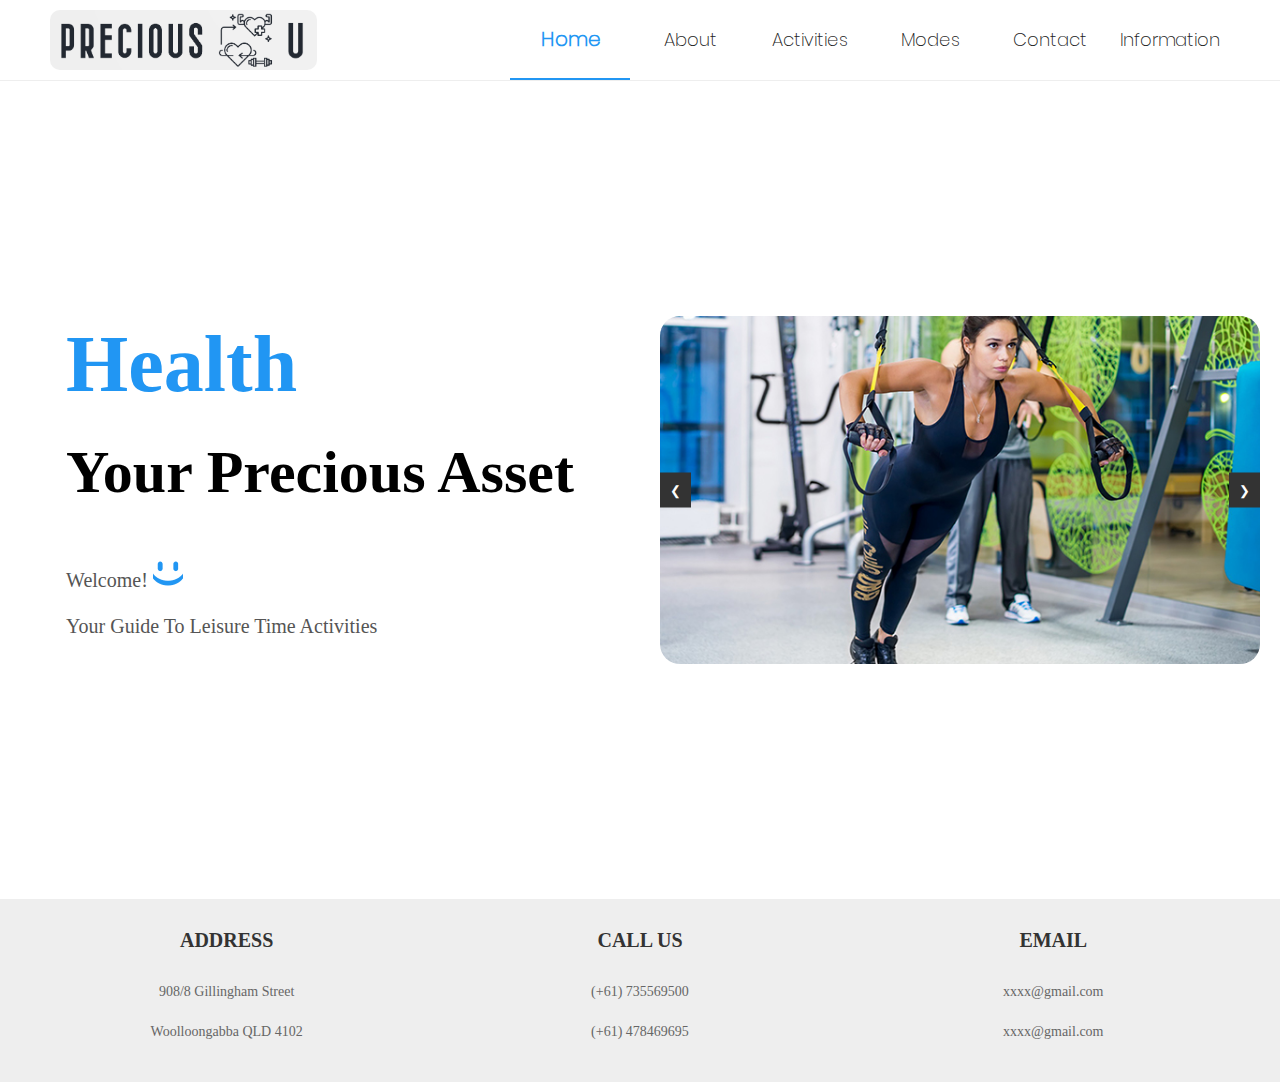
<file: src/index.html>
<!DOCTYPE html>
<html lang="en">
  <head>
    <meta charset="UTF-8">
    <meta name="viewport" content="width=device-width, initial-scale=1.0">
    <title>Home Page</title>
    <link rel="stylesheet" href="css/index.css">
  </head>
  <body>
    <!-- navigation bar -->
    <header class="header">
      <a class="logo" href="index.html"><img class="logo-image" src="images/logo.png"/></a>
      <div class="nav-bar">
        <a class="bar-item bar-item-active" href="index.html">Home</a>
        <a class="bar-item" href="about.html">About</a>
        <a class="bar-item" href="activities.html">Activities</a>
        <a class="bar-item" href="modes.html">Modes</a>
        <a class="bar-item" href="contact.html">Contact</a>
        <a class="bar-item" href="information.html">Information</a>
      </div>
    </header>
    <!-- main content area -->
    <div class="home-page">
      <div class="banner">
        <div class="bluid">
          <div style="font-weight: 700; line-height: 45px;">
            <div style="padding: 20px 0; font-size: 80px;  color: #2196F3; ">Health</div>
            <div style="margin: 40px 0; font-size: 60px; line-height: 50px;">Your Precious Asset</div>
          </div>
          <div style="padding: 20px 0; font-size: 20px; color: #555;">Welcome! <span class="smile"></span><br/><br/>Your Guide To Leisure Time Activities</div>
        </div>
      </div>
      <!-- carousel -->
      <div class="carousel">
        <div class="slideshow-container">
            <div class="slide fade">
              <img src="images/gym1.jpg" alt="Image 1">
            </div>
            <div class="slide fade">
                <img src="images/gym2.jpg" alt="Image 2">
            </div>
            <div class="slide fade">
                <img src="images/gym3.jpg" alt="Image 3">
            </div>
        </div>
        <button class="prev" onclick="plusSlides(-1)">&#10094;</button>
        <button class="next" onclick="plusSlides(1)">&#10095;</button>
      </div>
    </div>
    <footer class="footer">
      <div class="reader">
        <div class="reader-title">ADDRESS</div>
        <div class="reader-info">
          <div class="reader-item">908/8 Gillingham Street</div>
          <div class="reader-item">Woolloongabba QLD 4102</div>
        </div>
      </div>
      <div class="reader">
        <div class="reader-title">CALL US</div>
        <div class="reader-info">
          <div class="reader-item">(+61) 735569500</div>
          <div class="reader-item">(+61) 478469695</div>
        </div>
      </div>
      <div class="reader">
        <div class="reader-title">EMAIL</div>
        <div class="reader-info">
          <div class="reader-item">xxxx@gmail.com</div>
          <div class="reader-item">xxxx@gmail.com</div>
        </div>
      </div>
    </footer>
    <script src="js/index.js"></script>
  </body>
</html>
</file>
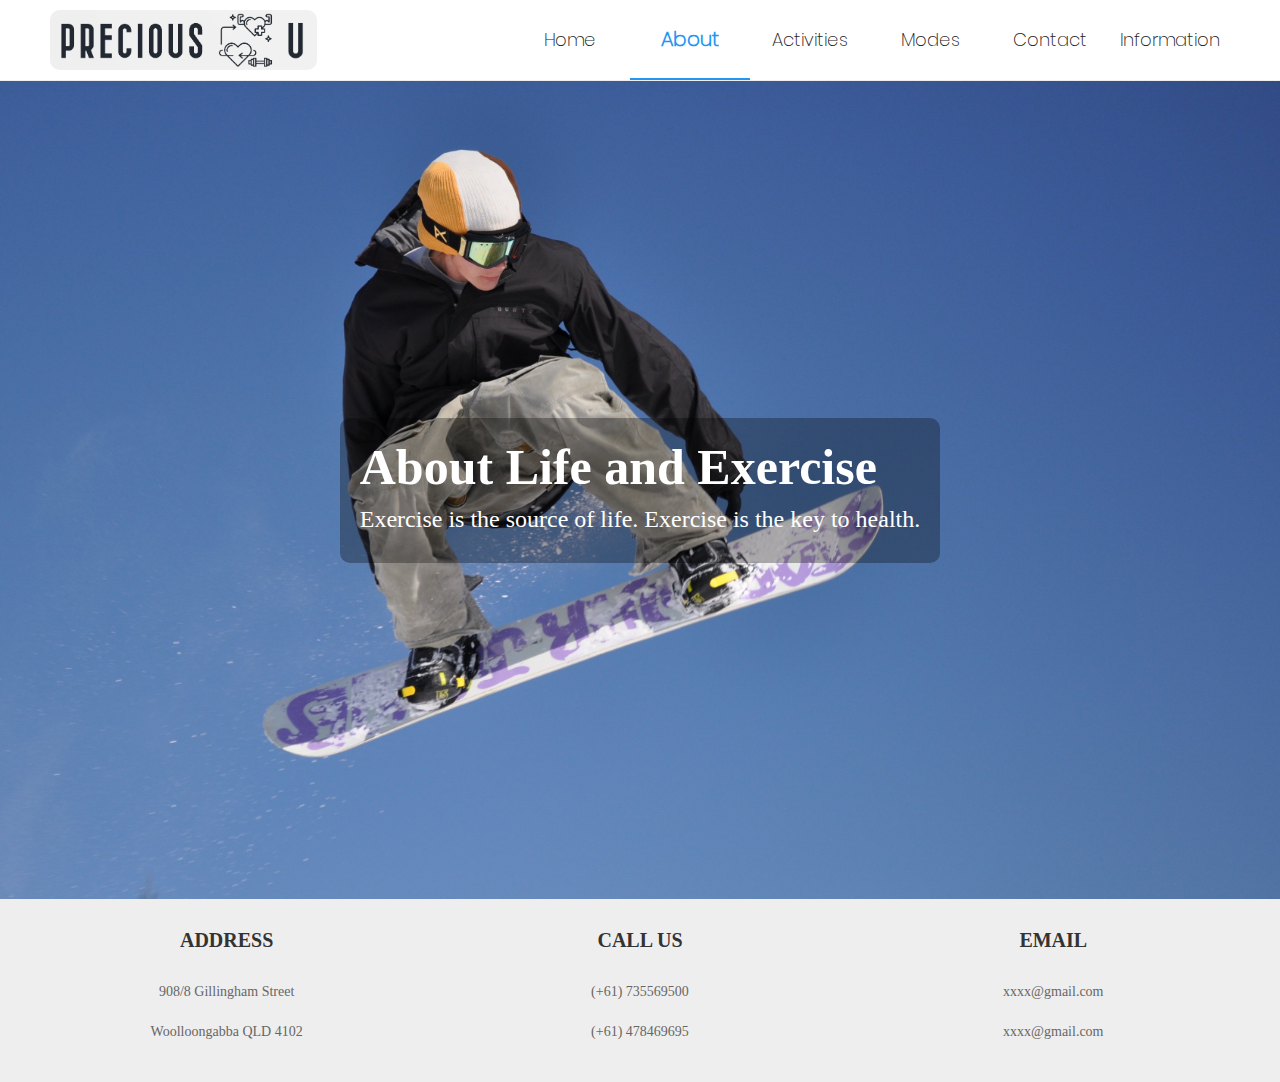
<file: src/about.html>
<!DOCTYPE html>
<html lang="en">
   <head>
      <meta charset="UTF-8">
      <meta name="viewport" content="width=device-width, initial-scale=1.0">
      <title>About</title>
      <link rel="stylesheet" href="css/index.css">
   </head>
   <body>
      <!-- navigation bar -->
      <header class="header">
           <a class="logo" href="index.html"><img class="logo-image" src="images/logo.png"/></a>
      <div class="nav-bar">
        <a class="bar-item " href="index.html">Home</a>
        <a class="bar-item bar-item-active" href="about.html">About</a>
        <a class="bar-item " href="activities.html">Activities</a>
        <a class="bar-item"  href="modes.html">Modes</a>
        <a class="bar-item " href="contact.html">Contact</a>
        <a class="bar-item" href="information.html">Information</a>
      </div>
      </header>
      <div class="home-page about-page">
         <div class="about-content">
            <div class="main-title">About Life and Exercise</div>
            <div class="subheading">Exercise is the source of life. Exercise is the key to health.</div>
         </div>
      </div>
      <footer class="footer">
         <div class="reader">
         <div class="reader-title">ADDRESS</div>
         <div class="reader-info">
            <div class="reader-item">908/8 Gillingham Street</div>
            <div class="reader-item">Woolloongabba QLD 4102</div>
         </div>
         </div>
         <div class="reader">
         <div class="reader-title">CALL US</div>
         <div class="reader-info">
            <div class="reader-item">(+61) 735569500</div>
            <div class="reader-item">(+61) 478469695</div>
         </div>
         </div>
         <div class="reader">
         <div class="reader-title">EMAIL</div>
         <div class="reader-info">
            <div class="reader-item">xxxx@gmail.com</div>
            <div class="reader-item">xxxx@gmail.com</div>
         </div>
         </div>
      </footer>
   </body>
</html>
</file>
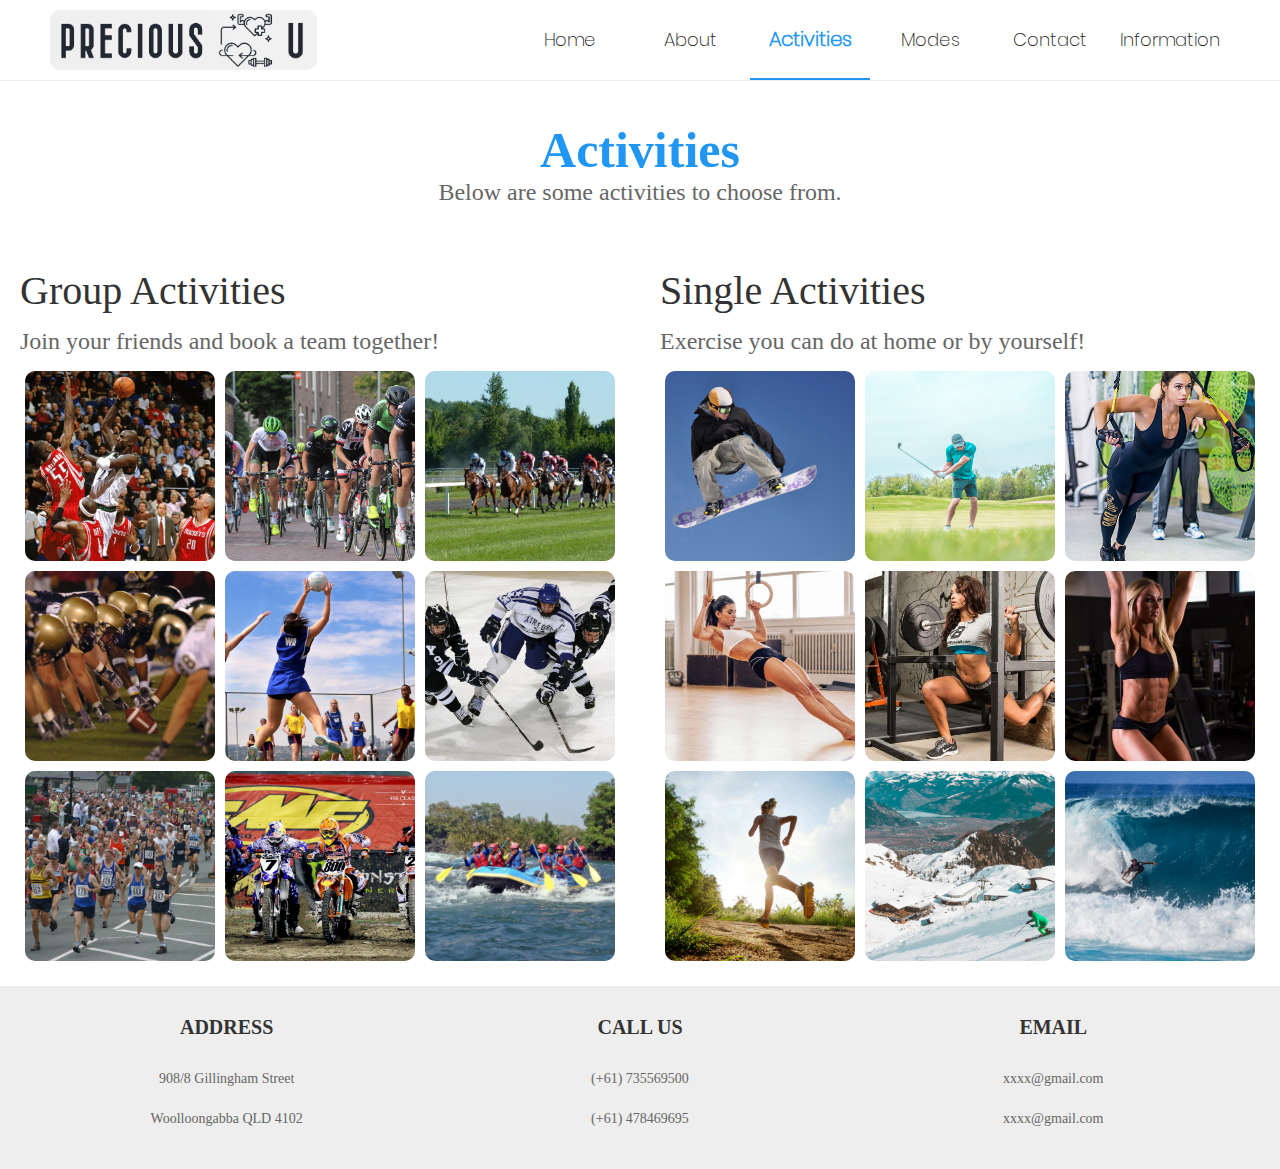
<file: src/activities.html>
<!DOCTYPE html>
<html lang="en">
   <head>
      <meta charset="UTF-8">
      <meta name="viewport" content="width=device-width, initial-scale=1.0">
      <title>Activities</title>
      <link rel="stylesheet" href="css/index.css">
   </head>
   <body>
      <!-- navigation bar -->
      <header class="header">
        <a class="logo" href="index.html"><img class="logo-image" src="images/logo.png"/></a>
      <div class="nav-bar">
        <a class="bar-item " href="index.html">Home</a>
        <a class="bar-item" href="about.html">About</a>
        <a class="bar-item bar-item-active" href="activities.html">Activities</a>
        <a class="bar-item"  href="modes.html">Modes</a>
        <a class="bar-item " href="contact.html">Contact</a>
        <a class="bar-item" href="information.html">Information</a>
      </div>
      </header>
      <div class="home-page activities-page">
         <div class="activities-title">
            <div class="main-title">Activities</div>
            <div class="subheading">Below are some activities to choose from.</div>
         </div>
         <div class="activities-img">
            <div class="aimg-item">
               <div class="active-title">Group Activities</div>
               <div class="active-subtitle">Join your friends and book a team together!</div>
               <div class="active-cover">
                  <div class="cover-list">
                     <div class="cover-img"><img src="images/groupMode/basketball.jpg"></div>
                     <div class="cover-img"><img src="images/groupMode/cycling.jpg"></div>
                     <div class="cover-img"><img src="images/groupMode/equestrian.jpg"></div>
                     <div class="cover-img"><img src="images/groupMode/football.jpg"></div>
                     <div class="cover-img"><img src="images/groupMode/group.jpg"></div>
                     <div class="cover-img"><img src="images/groupMode/hockey.jpg"></div>
                     <div class="cover-img"><img src="images/groupMode/marathon.jpg"></div>
                     <div class="cover-img"><img src="images/groupMode/motorcycling.jpg"></div>
                     <div class="cover-img"><img src="images/groupMode/rowing.jpg"></div>
                  </div>
               </div>
            </div>
            <div class="aimg-item">
               <div class="active-title">Single Activities</div>
               <div class="active-subtitle">Exercise you can do at home or by yourself!</div>
               <div class="active-cover">
                  <div class="cover-list">
                     <div class="cover-img"><img src="images/singleMode/about_bg.jpg"></div>
                     <div class="cover-img"><img src="images/singleMode/golf.jpg"></div>
                     <div class="cover-img"><img src="images/singleMode/gym1.jpg"></div>
                     <div class="cover-img"><img src="images/singleMode/gym2.jpg"></div>
                     <div class="cover-img"><img src="images/singleMode/gym3.jpg"></div>
                     <div class="cover-img"><img src="images/singleMode/gym4.jpg"></div>
                     <div class="cover-img"><img src="images/singleMode/running.jpg"></div>
                     <div class="cover-img"><img src="images/singleMode/skiing.jpg"></div>
                     <div class="cover-img"><img src="images/singleMode/surfing.jpg"></div>
                  </div>
               </div>
            </div>
         </div>
      </div>
      <footer class="footer">
         <div class="reader">
         <div class="reader-title">ADDRESS</div>
         <div class="reader-info">
            <div class="reader-item">908/8 Gillingham Street</div>
            <div class="reader-item">Woolloongabba QLD 4102</div>
         </div>
         </div>
         <div class="reader">
         <div class="reader-title">CALL US</div>
         <div class="reader-info">
            <div class="reader-item">(+61) 735569500</div>
            <div class="reader-item">(+61) 478469695</div>
         </div>
         </div>
         <div class="reader">
         <div class="reader-title">EMAIL</div>
         <div class="reader-info">
            <div class="reader-item">xxxx@gmail.com</div>
            <div class="reader-item">xxxx@gmail.com</div>
         </div>
         </div>
      </footer>
   </body>
</html>
</file>
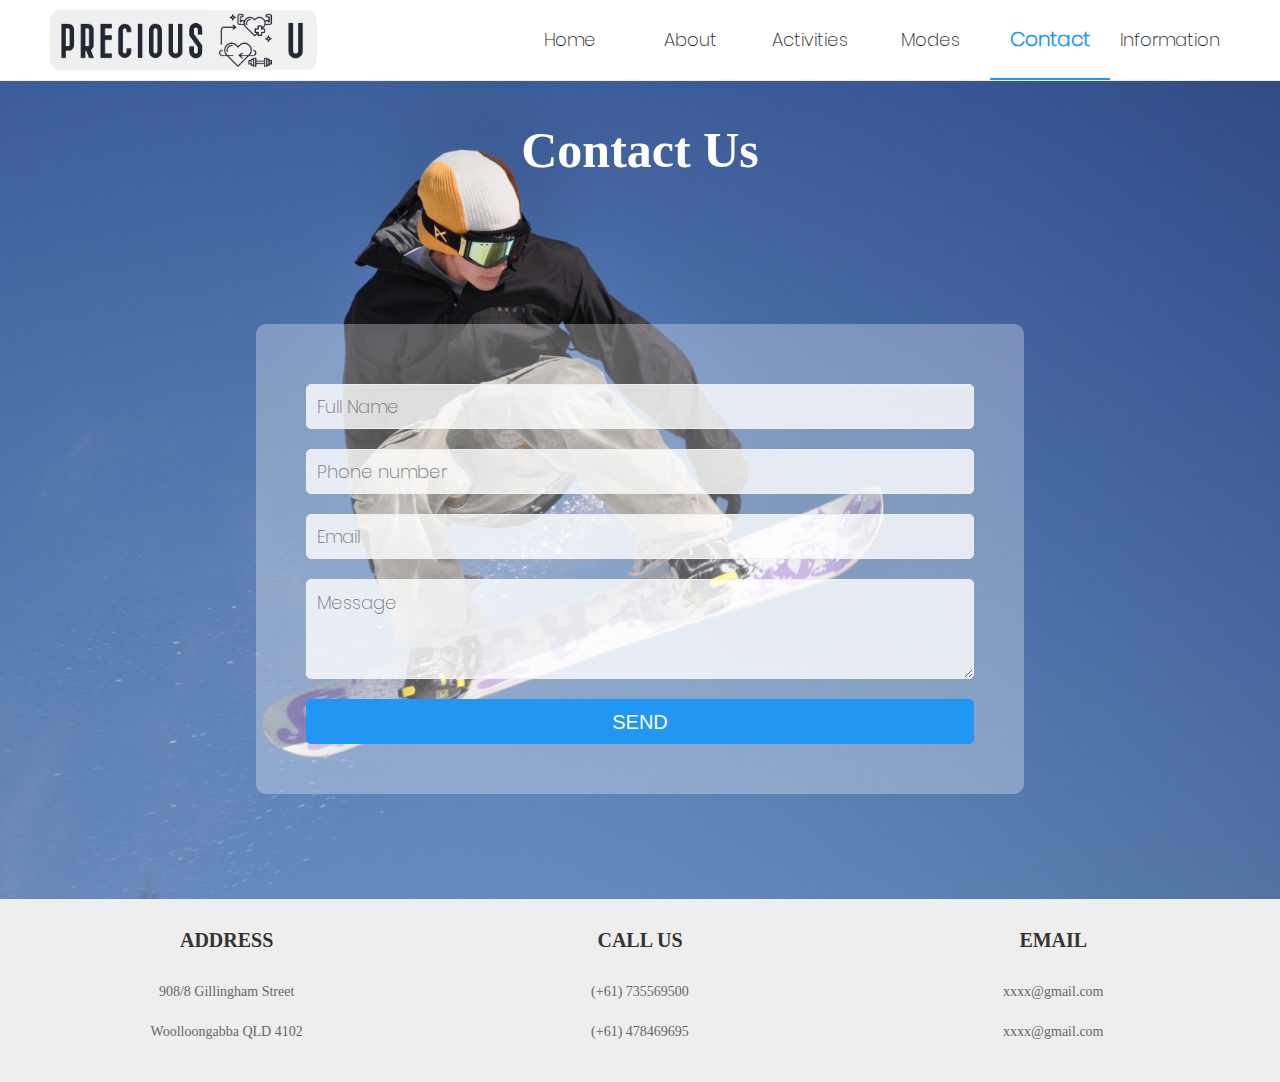
<file: src/contact.html>
<!DOCTYPE html>
<html lang="en">
   <head>
      <meta charset="UTF-8">
      <meta name="viewport" content="width=device-width, initial-scale=1.0">
      <title>Contact</title>
      <link rel="stylesheet" href="css/index.css">
   </head>
   <body>
      <!-- navigation bar -->
      <header class="header">
          <a class="logo" href="index.html"><img class="logo-image" src="images/logo.png"/></a>
      <div class="nav-bar">
        <a class="bar-item " href="index.html">Home</a>
        <a class="bar-item" href="about.html">About</a>
        <a class="bar-item" href="activities.html">Activities</a>
        <a class="bar-item"  href="modes.html">Modes</a>
        <a class="bar-item bar-item-active" href="contact.html">Contact</a>
        <a class="bar-item" href="information.html">Information</a>
      </div>
      </header>
      <div class="home-page contact-page">
         <div class="activities-title">
            <div class="main-title">Contact Us</div>
         </div>
         <div class="contact-form">
            <form class="main-form">
               <input class="contactus" placeholder="Full Name" type="text" name="Full Name"> 
               <input class="contactus" placeholder="Phone number" type="text" name="Phone number">                          
               <input class="contactus" placeholder="Email" type="text" name="Email"> 
               <textarea class="textarea" placeholder="Message" type="text"></textarea>
               <button class="send-btn">SEND</button>
            </form>
         </div>
      </div>
      <footer class="footer">
         <div class="reader">
         <div class="reader-title">ADDRESS</div>
         <div class="reader-info">
            <div class="reader-item">908/8 Gillingham Street</div>
            <div class="reader-item">Woolloongabba QLD 4102</div>
         </div>
         </div>
         <div class="reader">
         <div class="reader-title">CALL US</div>
         <div class="reader-info">
            <div class="reader-item">(+61) 735569500</div>
            <div class="reader-item">(+61) 478469695</div>
         </div>
         </div>
         <div class="reader">
         <div class="reader-title">EMAIL</div>
         <div class="reader-info">
            <div class="reader-item">xxxx@gmail.com</div>
            <div class="reader-item">xxxx@gmail.com</div>
         </div>
         </div>
      </footer>
   </body>
</html>
</file>
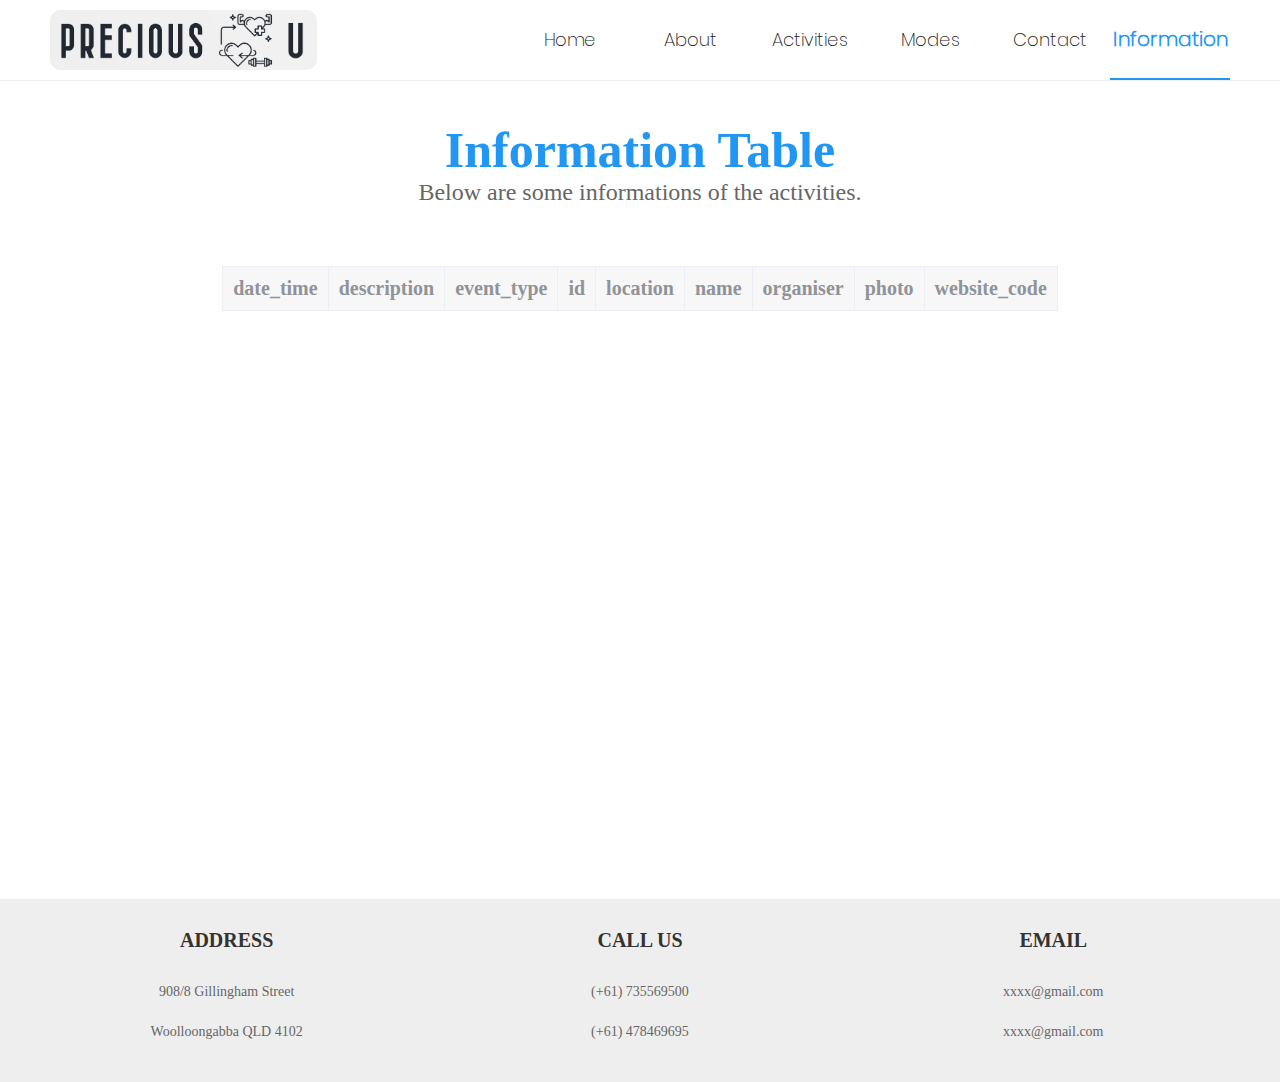
<file: src/information.html>
<!DOCTYPE html>
<html lang="en">

<head>
  <meta charset="UTF-8">
  <meta http-equiv="X-UA-Compatible" content="IE=edge">
  <meta name="viewport" content="width=device-width, initial-scale=1.0">
  <title>Information</title>
  <link rel="stylesheet" href="css/index.css">
</head>

<body>
  <header class="header">
    <a class="logo" href="index.html"><img class="logo-image" src="images/logo.png" /></a>
    <div class="nav-bar">
      <a class="bar-item" href="index.html">Home</a>
      <a class="bar-item" href="about.html">About</a>
      <a class="bar-item" href="activities.html">Activities</a>
      <a class="bar-item" href="modes.html">Modes</a>
      <a class="bar-item" href="contact.html">Contact</a>
      <a class="bar-item bar-item-active" href="information.html">Information</a>
    </div>
  </header>
  <div class="home-page table-page">
    <div class="activities-title">
      <div class="main-title">Information Table</div>
      <div class="subheading">Below are some informations of the activities.</div>
   </div>
    <table class="qgg-table">
      <thead>
        <tr>
          <th>date_time</th>
          <th>description</th>
          <th>event_type</th>
          <th>id</th>
          <th>location</th>
          <th>name</th>
          <th>organiser</th>
          <th>photo</th>
          <th>website_code</th>
        </tr>
      </thead>
      <tbody id="content"></tbody>
    </table>
  </div>
  <footer class="footer">
    <div class="reader">
      <div class="reader-title">ADDRESS</div>
      <div class="reader-info">
        <div class="reader-item">908/8 Gillingham Street</div>
        <div class="reader-item">Woolloongabba QLD 4102</div>
      </div>
    </div>
    <div class="reader">
      <div class="reader-title">CALL US</div>
      <div class="reader-info">
        <div class="reader-item">(+61) 735569500</div>
        <div class="reader-item">(+61) 478469695</div>
      </div>
    </div>
    <div class="reader">
      <div class="reader-title">EMAIL</div>
      <div class="reader-info">
        <div class="reader-item">xxxx@gmail.com</div>
        <div class="reader-item">xxxx@gmail.com</div>
      </div>
    </div>
  </footer>
  <script src="js/information.js"></script>  
 </body>
</html>
</file>
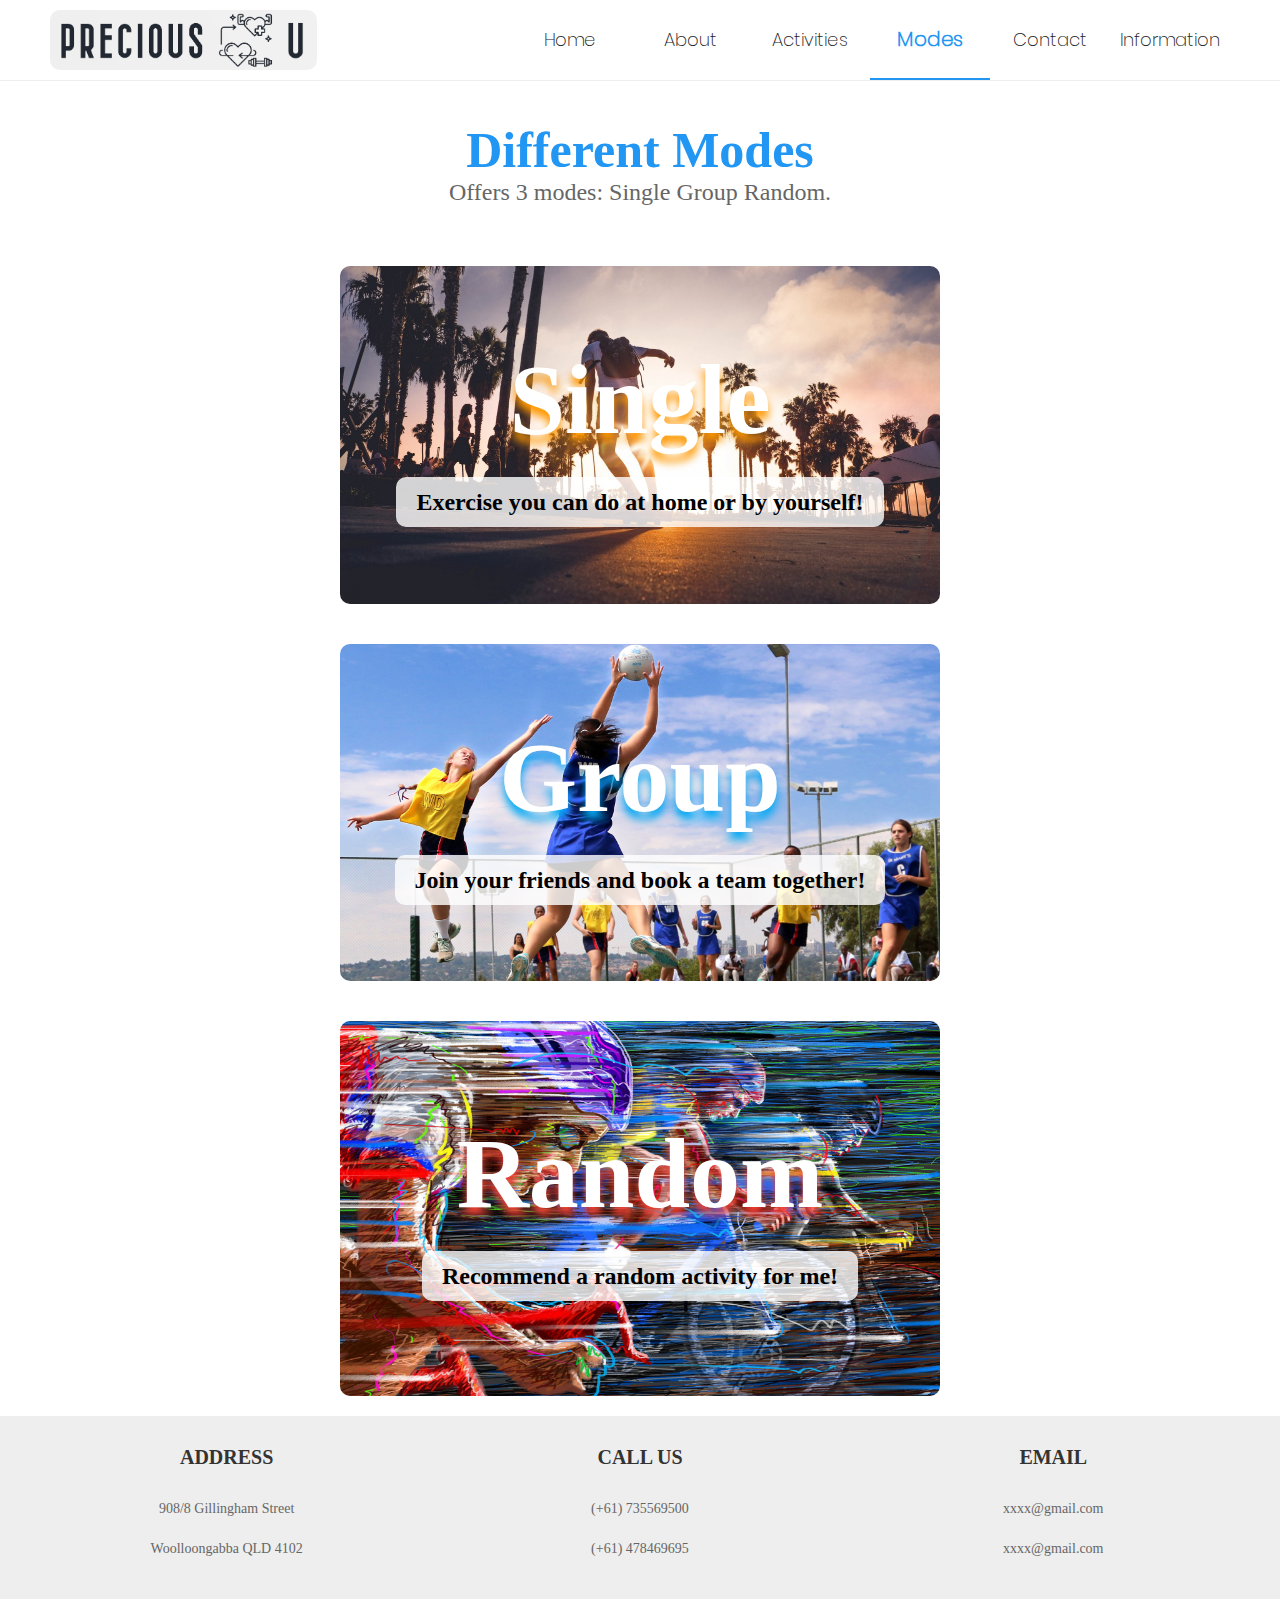
<file: src/modes.html>
<!DOCTYPE html>
<html lang="en">
   <head>
      <meta charset="UTF-8">
      <meta name="viewport" content="width=device-width, initial-scale=1.0">
      <title>Modes</title>
      <link rel="stylesheet" href="css/index.css">
   </head>
   <body>
      <!-- navigation bar -->
      <header class="header">
          <a class="logo" href="index.html"><img class="logo-image" src="images/logo.png"/></a>
      <div class="nav-bar">
        <a class="bar-item " href="index.html">Home</a>
        <a class="bar-item" href="about.html">About</a>
        <a class="bar-item" href="activities.html">Activities</a>
        <a class="bar-item bar-item-active"  href="modes.html">Modes</a>
        <a class="bar-item" href="contact.html">Contact</a>
        <a class="bar-item" href="information.html">Information</a>
      </div>
      </header>
      <div class="home-page modes-page">
         <div class="activities-title">
            <div class="main-title">Different Modes</div>
            <div class="subheading">Offers 3 modes: Single Group Random.</div>
         </div>
         <div class="modes-item" onclick="handleShowBigImg('singleMode')">
            <img class="modes-img" src="images/single.jpg"/>
            <div class="modes-text">
               <div class="main-title textorange">Single</div>
               <div class="subheading">Exercise you can do at home or by yourself!</div>
            </div>
         </div>
         <div class="modes-item" onclick="handleShowBigImg('groupMode')">
            <img class="modes-img" src="images/group.jpg"/>
            <div class="modes-text ">
               <div class="main-title textblue">Group</div>
               <div class="subheading">Join your friends and book a team together!</div>
            </div>
         </div>
         <div class="modes-item" onclick="handleShowBigImg('all')">
            <img class="modes-img" src="images/random.jpg"/>
            <div class="modes-text ">
               <div class="main-title textred">Random</div>
               <div class="subheading">Recommend a random activity for me!</div>
            </div>
         </div>
      </div>
      <footer class="footer">
         <div class="reader">
         <div class="reader-title">ADDRESS</div>
         <div class="reader-info">
            <div class="reader-item">908/8 Gillingham Street</div>
            <div class="reader-item">Woolloongabba QLD 4102</div>
         </div>
         </div>
         <div class="reader">
         <div class="reader-title">CALL US</div>
         <div class="reader-info">
            <div class="reader-item">(+61) 735569500</div>
            <div class="reader-item">(+61) 478469695</div>
         </div>
         </div>
         <div class="reader">
         <div class="reader-title">EMAIL</div>
         <div class="reader-info">
            <div class="reader-item">xxxx@gmail.com</div>
            <div class="reader-item">xxxx@gmail.com</div>
         </div>
         </div>
      </footer>
      <div class="model" id="model">
         <div class="big-img">
            <img id="bigImg" class="img" src="images/group.jpg"></div>
            <div class="close" onclick="handleClose()">close</div>
      </div>
      <script src='js/modes.js'></script>
   </body>
</html>
</file>
<file: src/css/index.css>
html,
body {
  margin: 0;
  padding: 0;
  width: 100%;
  height: 100%;
}
ul,
li,
p {
  margin: 0;
  padding: 0;
}
li {
  list-style: none;
}
a {
  color: #000;
  text-decoration: none;
}
@font-face {
  font-family: mFont;
  src: url("../fonts/Poppins-ExtraLight.ttf");
}
.header {
  padding: 0 50px;
  display: flex;
  justify-content: space-between;
  align-items: center;
  height: 80px;
  background: #fff;
  border-bottom: 1px solid #eee;
  overflow: hidden;
}
.header .logo {
  height: 60px;
  border-radius: 10px;
  overflow: hidden;
}
.header .logo .logo-image {
  height: 100%;
}
.header .nav-bar {
  display: flex;
  height: 100%;
}
.header .nav-bar .bar-item {
  width: 120px;
  display: flex;
  justify-content: center;
  align-items: center;
  font-size: 18px;
  color: #222;
  cursor: pointer;
  transition: 0.2s;
  font-family: mFont;
  border-bottom: 2px solid transparent;
}
.header .nav-bar .bar-item:hover {
  color: #2196f3;
  font-size: 20px;
  font-weight: 700;
}
.header .nav-bar .bar-item-active {
  color: #2196f3;
  font-size: 20px;
  font-weight: 700;
  border-bottom: 2px solid #2196f3;
}
.home-page {
  position: relative;
  width: 100%;
  min-height: calc(100% - 82px);
  display: flex;
}
.home-page .banner {
  width: 50%;
  display: flex;
  justify-content: center;
  align-items: center;
}
.home-page .banner .bluid {
  padding: 20px;
}
.home-page .banner .bluid .smile {
  display: inline-block;
  width: 30px;
  height: 30px;
  background: url("../images/smile.png") 50% 50% no-repeat;
  background-size: cover;
}
.home-page .carousel {
  position: relative;
  width: 50%;
  padding: 0 20px;
  box-sizing: border-box;
  display: flex;
  align-items: center;
}
.home-page .carousel .slideshow-container {
  position: relative;
  width: 100%;
  margin: 0 auto;
}
.home-page .carousel .slideshow-container .slide {
  display: none;
  overflow: hidden;
  border-radius: 20px;
}
.home-page .carousel .slideshow-container .slide img {
  width: 100%;
  vertical-align: bottom;
  object-fit: cover;
}
.home-page .carousel .prev,
.home-page .carousel .next {
  position: absolute;
  top: 50%;
  transform: translateY(-50%);
  padding: 10px;
  background-color: #333;
  color: #fff;
  border: none;
  cursor: pointer;
}
.home-page .carousel .prev {
  left: 20px;
}
.home-page .carousel .next {
  right: 20px;
}
.footer {
  display: flex;
  justify-content: space-around;
  padding: 20px;
  background: #eee;
}
.footer .reader {
  width: 30%;
  padding: 10px;
  text-align: center;
}
.footer .reader .reader-title {
  font-size: 20px;
  font-weight: 700;
  color: #333;
}
.footer .reader .reader-info {
  padding-top: 20px;
}
.footer .reader .reader-info .reader-item {
  font-size: 14px;
  color: #666;
  line-height: 40px;
}
.about-page {
  display: flex;
  align-items: center;
  justify-content: center;
  background: #eee url("../images/about_bg.jpg") 50% 50% no-repeat;
  background-size: cover;
}
.about-page .about-content {
  padding: 20px;
  display: inline-block;
  flex-direction: column;
  background: rgba(0,0,0,0.3);
  border-radius: 10px;
}
.about-page .about-content .main-title {
  color: #fff;
  font-size: 50px;
  font-weight: 700;
}
.about-page .about-content .subheading {
  padding: 10px 0;
  font-size: 24px;
  color: #fff;
}
.activities-page {
  flex-direction: column;
  height: auto;
}
.activities-page .activities-title {
  padding: 40px 0;
  text-align: center;
}
.activities-page .activities-title .main-title {
  font-size: 50px;
  font-weight: 700;
  color: #2196f3;
}
.activities-page .activities-title .subheading {
  font-size: 24px;
  color: #666;
}
.activities-page .activities-img {
  display: flex;
  flex-wrap: wrap;
}
.activities-page .activities-img .aimg-item {
  position: relative;
  width: 50%;
  padding: 20px;
  box-sizing: border-box;
  flex-shrink: 0;
  border-radius: 10px;
  overflow: hidden;
}
.activities-page .activities-img .aimg-item .active-title {
  font-size: 40px;
  color: #333;
  line-height: 50px;
}
.activities-page .activities-img .aimg-item .active-subtitle {
  padding: 5px 0;
  line-height: 40px;
  font-size: 24px;
  color: #666;
}
.activities-page .activities-img .aimg-item .active-cover {
  position: relative;
  width: 100%;
  padding-top: 100%;
  box-sizing: border-box;
  overflow: hidden;
}
.activities-page .activities-img .aimg-item .active-cover .cover-list {
  position: absolute;
  top: 0;
  left: 0;
  width: 100%;
  height: 100%;
  display: grid;
  grid-template-columns: repeat(3, 33.33%);
  grid-template-rows: repeat(3, 33.33%);
}
.activities-page .activities-img .aimg-item .active-cover .cover-list .cover-img {
  margin: 5px;
  border-radius: 10px;
  box-sizing: border-box;
  overflow: hidden;
}
.activities-page .activities-img .aimg-item .active-cover .cover-list .cover-img:hover img {
  transform: scale(1.2);
}
.activities-page .activities-img .aimg-item .active-cover .cover-list .cover-img img {
  width: 100%;
  height: 100%;
  transition: 0.5s;
  object-fit: cover;
}
.modes-page {
  flex-direction: column;
  height: auto;
}
.modes-page .activities-title {
  padding: 40px 0;
  text-align: center;
}
.modes-page .activities-title .main-title {
  font-size: 50px;
  font-weight: 700;
  color: #2196f3;
}
.modes-page .activities-title .subheading {
  font-size: 24px;
  color: #666;
}
.modes-page .modes-item {
  margin: auto;
  position: relative;
  width: 50%;
  padding: 20px;
  box-sizing: border-box;
}
.modes-page .modes-item .modes-img {
  width: 100%;
  border-radius: 10px;
  overflow: hidden;
  vertical-align: bottom;
}
.modes-page .modes-item .modes-text {
  position: absolute;
  top: 0;
  bottom: 0;
  left: 0;
  right: 0;
  display: flex;
  justify-content: center;
  align-items: center;
  flex-direction: column;
  overflow: hidden;
}
.modes-page .modes-item .modes-text .main-title {
  font-size: 100px;
  font-weight: 700;
  color: #fff;
}
.modes-page .modes-item .modes-text .textorange {
  text-shadow: 0px 8px 8px #ff9800;
}
.modes-page .modes-item .modes-text .textblue {
  text-shadow: 0px 8px 8px #03a9f4;
}
.modes-page .modes-item .modes-text .textred {
  text-shadow: 0px 8px 8px #f44336;
}
.modes-page .modes-item .modes-text .subheading {
  margin-top: 20px;
  padding: 0 20px;
  font-size: 24px;
  font-weight: 700;
  line-height: 50px;
  background: rgba(255,255,255,0.8);
  border-radius: 10px;
}
.contact-page {
  display: flex;
  flex-direction: column;
  align-items: center;
  justify-content: space-between;
  background: url("../images/about_bg.jpg") 50% 50% no-repeat;
  background-size: cover;
}
.contact-page .activities-title {
  width: 50%;
  padding: 40px 0;
  text-align: center;
}
.contact-page .activities-title .main-title {
  font-size: 50px;
  font-weight: 700;
  color: #fff;
}
.contact-page .contact-form {
  margin: auto;
  width: 60%;
  max-width: 800px;
  padding: 50px;
  box-sizing: border-box;
  display: flex;
  align-items: center;
  justify-content: center;
  border-radius: 10px;
  background: rgba(255,255,255,0.3);
  overflow: hidden;
}
.contact-page .contact-form .main-form {
  width: 100%;
  display: flex;
  font-family: mFont;
  flex-direction: column;
}
.contact-page .contact-form .main-form .contactus {
  margin: 10px 0;
  padding: 0 10px;
  display: block;
  box-sizing: border-box;
  width: 100%;
  height: 45px;
  color: #333;
  font-family: mFont;
  font-size: 18px;
  line-height: 45px;
  outline: none;
  border: 1px solid #eee;
  background: rgba(255,255,255,0.8);
  border-radius: 5px;
}
.contact-page .contact-form .main-form .textarea {
  margin: 10px 0;
  padding: 0 10px;
  font-family: mFont;
  box-sizing: border-box;
  width: 100%;
  height: 100px;
  outline: none;
  color: #333;
  font-size: 18px;
  line-height: 45px;
  border: 1px solid #eee;
  background: rgba(255,255,255,0.8);
  border-radius: 5px;
}
.contact-page .contact-form .main-form .send-btn {
  margin-top: 10px;
  width: 100%;
  line-height: 40px;
  height: 45px;
  font-size: 20px;
  border-radius: 5px;
  background: #2196f3;
  color: #fff;
  border: none;
}
.table-page {
  display: flex;
  flex-direction: column;
  justify-content: start;
  align-items: center;
}
.table-page .activities-title {
  padding: 40px 0;
  text-align: center;
}
.table-page .activities-title .main-title {
  font-size: 50px;
  font-weight: 700;
  color: #2196f3;
}
.table-page .activities-title .subheading {
  font-size: 24px;
  color: #666;
}
.table-page .qgg-table {
  margin-top: 20px;
  border-collapse: collapse;
  min-width: 50%;
  height: 200px;
  border: 1px solid #ebeef5 !important;
  margin-bottom: 20px;
}
.table-page .qgg-table th {
  border-collapse: collapse;
  border-right: 1px solid #ebeef5 !important;
  border-bottom: 1px solid #ebeef5 !important;
  background-color: #f7f7f7 !important;
  color: #909399;
  padding: 10px;
  font-size: 20px;
  font-weight: 700;
  text-align: center;
}
.table-page .qgg-table td {
  border-collapse: collapse;
  border-right: 1px solid #ebeef5 !important;
  border-bottom: 1px solid #ebeef5 !important;
  padding: 12px 10px;
  font-size: 18px;
  color: #606266;
  font-weight: normal;
  text-align: center;
  word-break: break-all;
}
.table-page .qgg-table tr:nth-child(odd) {
  background-color: #fff !important;
}
.table-page .qgg-table tr:nth-child(even) {
  background-color: #f5f7fa !important;
}
.model {
  position: fixed;
  top: 0;
  bottom: 0;
  left: 0;
  right: 0;
  display: none;
  justify-content: center;
  align-items: center;
  background: rgba(0,0,0,0.8);
  z-index: 99;
}
.model .big-img {
  max-width: 70%;
}
.model .big-img .img {
  width: 100%;
  object-fit: contain;
}
.model .close {
  position: absolute;
  right: 20px;
  top: 20px;
  width: 50px;
  height: 50px;
  background: rgba(0,0,0,0.5) url("../images/close.png") 50% 50% no-repeat;
  background-size: 20px;
  border-radius: 50%;
  transition: 0.3s;
  cursor: pointer;
  z-index: 99;
}
.model .close:hover {
  background: #000 url("../images/close.png") 50% 50% no-repeat;
  background-size: 20px;
}
</file>
